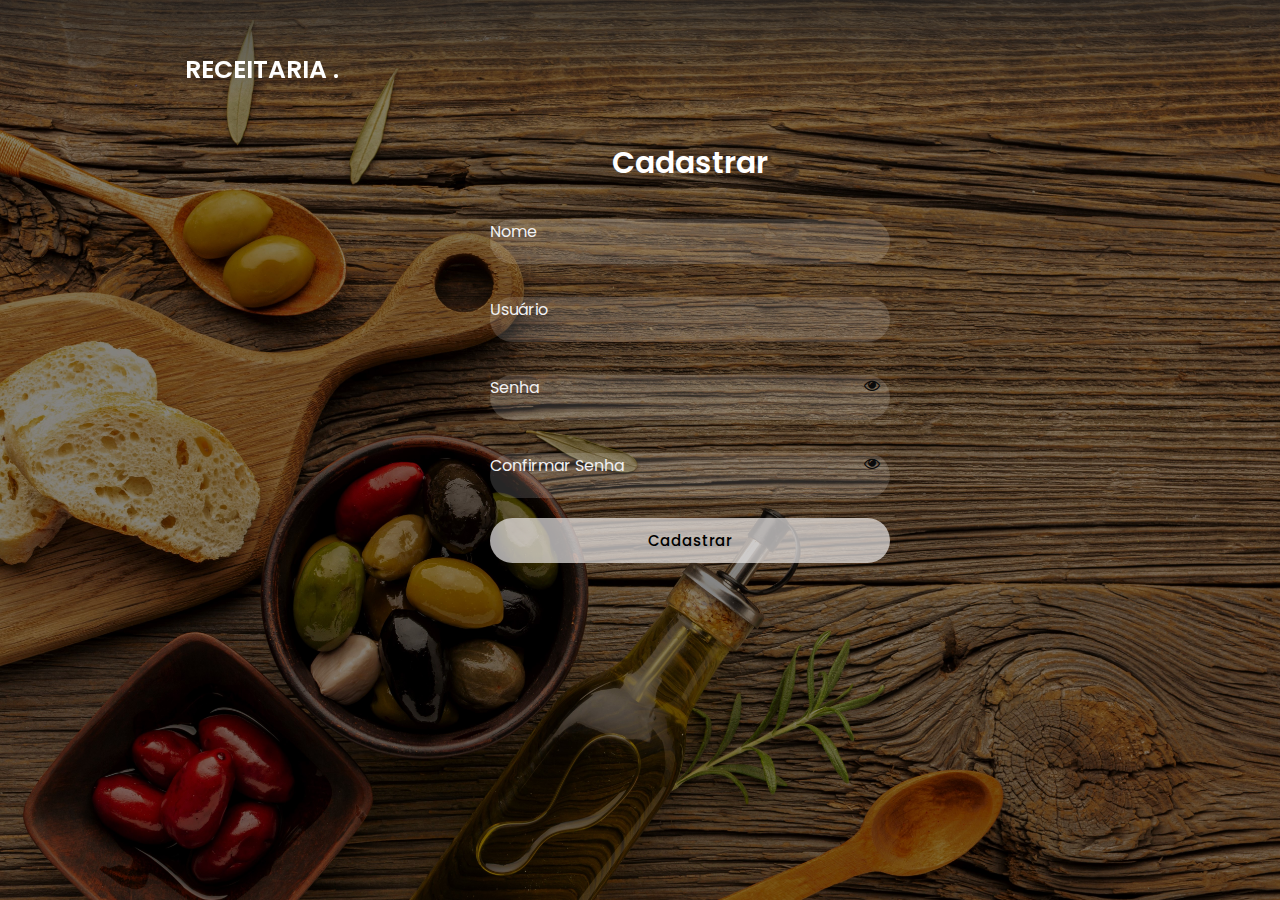
<file: adju/html/cadast.html>
<!DOCTYPE html>
<html lang="pt-br">
  <head>
    <meta charset="UTF-8" >
    <meta name="viewport" content="width=device-width, initial-scale=1.0">
    <link rel="stylesheet" href="https://stackpath.bootstrapcdn.com/font-awesome/4.7.0/css/font-awesome.min.css">
    <link rel="stylesheet" href="../css/cadast.css"/>
    <title>Cadastrar</title>
  </head>
  <body>

    <nav class="nav">
        <div class="nav-logo">
            <p>RECEITARIA .</p>
        </div>
    </nav>
    <div class="container">
      <div class="card">
        <h1>Cadastrar</h1>

        <div id="msgError"></div>
        <div id="msgSuccess"></div>

        <div class="label-float">
          <input type="text" id="nome" placeholder=" " required>
          <label id="labelNome" for="nome">Nome</label>
        </div>

        <div class="label-float">
          <input type="text" id="usuario" placeholder=" " required>
          <label id="labelUsuario" for="usuario">Usuário</label>
        </div>

        <div class="label-float">
          <input type="password" id="senha" placeholder=" " required>
          <label id="labelSenha" for="senha">Senha</label>
          <i id="verSenha" class="fa fa-eye" aria-hidden="true"></i>
        </div>

        <div class="label-float">
          <input type="password" id="confirmSenha" placeholder=" " required>
          <label id="labelConfirmSenha" for="confirmSenha"
          >Confirmar Senha</label
          >
          <i id="verConfirmSenha" class="fa fa-eye" aria-hidden="true"></i>
        </div>

        <div class="justify-center">
          <button onclick="cadastrar()">Cadastrar</button>
        </div>
      </div>
    </div>

    <script src="../js/cadast.js"></script>
  </body>
</html>
</file>
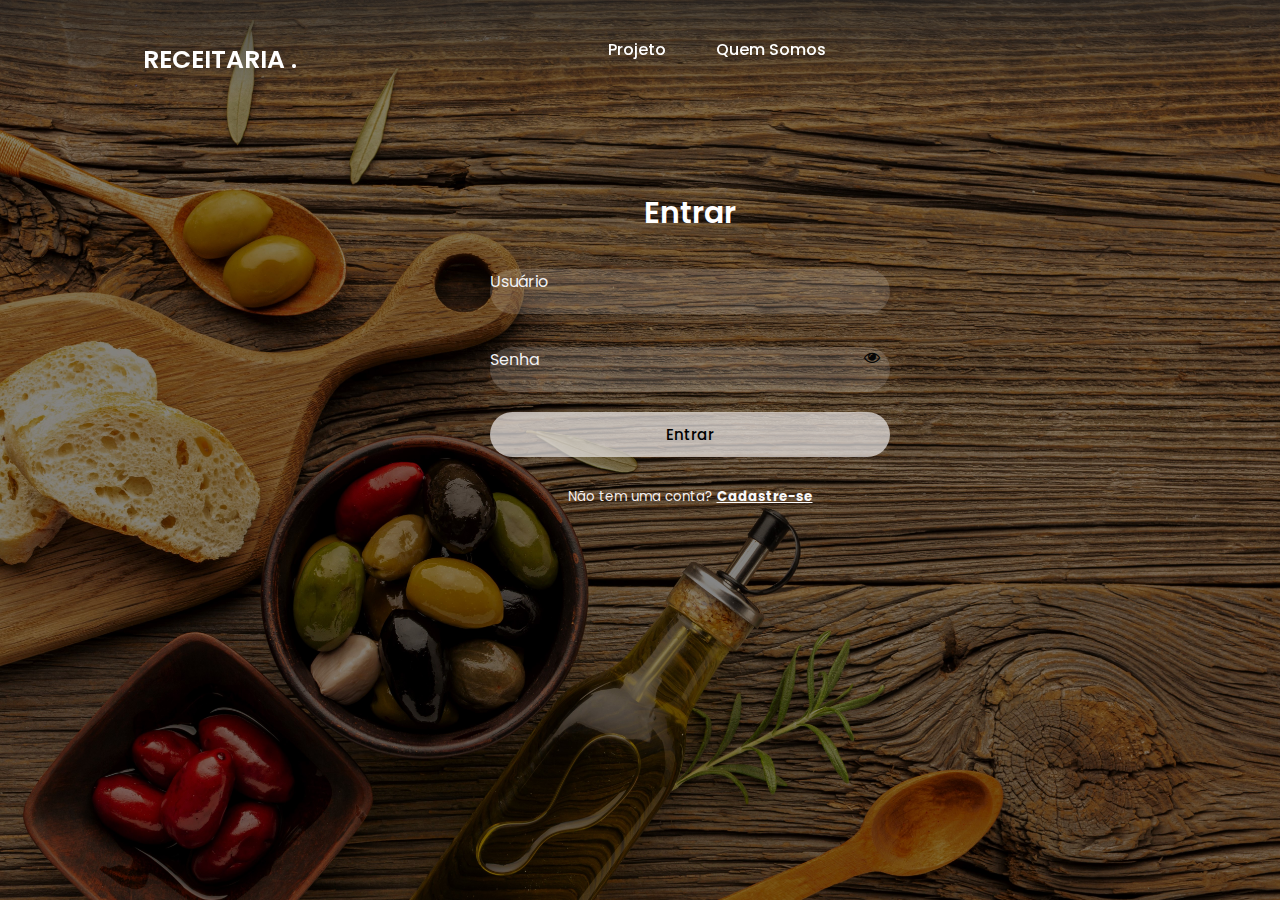
<file: adju/html/login.html>
<!DOCTYPE html>
<html lang="pt-br">
<head>
    <meta charset="UTF-8">
    <meta name="viewport" content="width=device-width, initial-scale=1.0">
    <link rel="stylesheet" href="https://stackpath.bootstrapcdn.com/font-awesome/4.7.0/css/font-awesome.min.css">
    <link rel="stylesheet" href="../css/login.css">
    <title>Login</title>
</head>
<body>
    <nav class="nav">
        <div class="nav-logo">
            <p>RECEITARIA .</p>
        </div>
        <div class="nav-menu" id="navMenu">
            <ul>
                <li><a href="#" class="link">Projeto</a></li>
                <li><a href="#" class="link">Quem Somos</a></li>
            </ul>
        </div>
      </div>
      <div class="nav-menu-btn">
          <i class="bx bx-menu" onclick="myMenuFunction()"></i>
      </div>
  </nav>

        <div class="container">
          <div class="form-box">
              <h1>Entrar</h1>
              <div id="msgError"></div>
              <div class="label-float">
                  <input type="text" class="input-field" id="usuario" placeholder="" required />
                  <label id="userLabel" for="usuario">Usuário</label>
                  <i class="bx bx-user"></i>
              </div>
              <div class="label-float">
                  <input type="password" class="input-field" id="senha" placeholder="" required />
                  <label id="senhaLabel" for="senha">Senha</label>
                  <i id="verSenha" class="fa fa-eye" aria-hidden="true"></i>
              </div>
  
              <div class="justify-center">
                  <button onclick="entrar()">Entrar</button>
              </div>
              <p>Não tem uma conta? <a href="../html/cadast.html">Cadastre-se</a></p>
          </div>
      </div>
  
      <script src="../js/login.js"></script>
  </body>
  </html>
</file>
<file: adju/css/cadast.css>
@import url('https://fonts.googleapis.com/css2?family=Poppins:wght@400;500;600;700&display=swap');

*{  
  margin: 0;
  padding: 0;
  box-sizing: border-box;
  font-family: 'Poppins', sans-serif;
}
body {
  background-image: url("../images/homes1.jpg");
  background-size: cover;
  background-repeat: no-repeat;
  background-attachment: fixed;
  overflow: hidden;
  
}

.container {
  position: absolute;
  left: 50px;
  width: 500px;
  display: flex;
  justify-content: center;
  width: 100%;
  margin-top: 140px;;
}

.nav{
  position: fixed;
  top: 0;
  display: flex;
  justify-content: space-around;
  width: 100%;
  height: 100px;
  line-height: 100px;
  background: linear-gradient(rgba(39,39,39, 0.6), transparent);
  z-index: 100;
  font-size: 565px;
  font-family: Poppins;
  
}
.nav-logo p{
  position: absolute; 
  top: 10px; 
  left: 185px; 
  color: #fff;
  font-weight: 600;
  font-size: 25px;

}

.card {
  align-items: center;
  justify-content: center;
  overflow: hidden;
  z-index: 23;
  padding:0px 0 20px 20;
  left: 50px;
  width: 400px;
}
.btn:hover{
  background: rgba(240, 236, 236, 0.3);
}

h1{
  color: #fff;
  font-size: 30px;
  text-align: center;
  padding: 0px 0 0px 0;
  font-weight: 600;
  text-decoration: none
}

p{
  color: #f5f0f0;
  font-size: 10pt;
  text-align: center;
  padding: 10px 0;

}


.label-float input{
  font-size: 15px;
  font-weight: 500;
  color: black;
  height: 45px;
  width: 100%;
  border: none;
  border-radius: 30px;
  outline: none;
  background: rgba(255, 255, 255, 0.15);
  cursor: pointer;
  transition: .3s ;
  
}

.input-field{
  font-size: 15px;
  background: rgba(255, 255, 255, 0.15);
  height: 50px;
  width: 100%;
  padding: 0 10px 0 45px;
  border: none;
  border-radius: 30px;
  outline: none;
  transition: .2s ease;
}
.input-field:hover, .input-field:focus{
  background: rgba(255, 255, 255, 0.15);
}
::-webkit-input-placeholder{
  color: #fff;
}
.input-box i{
  position: relative;
  top: -35px;
  left: 17px;
  color: #d7136b;
}

.label-float{
  position: relative;
  padding-top: 13px;
  margin-top: 5%;
  margin-bottom: 5%;
}

.label-float input:focus{
  border-bottom: 2px solid #f3f2fc;
}

.label-float label{
  color: #f1f1f3;
  pointer-event: none;
  position: absolute;
  top: 0;
  left: 0;
  margin-top: 13px;
  transition: all .3s ease-out;
}

.label-float input:focus + label,
.label-float input:valid + label{
  font-size: 13px;
  margin-top: 0;
  color: #d3d3d8
}

button{
  font-size: 15px;
  font-weight: 500;
  color: black;
  height: 45px;
  width: 100%;
  border: none;
  border-radius: 30px;
  outline: none;
  background: rgba(236, 233, 233, 0.7);
  cursor: pointer;
  transition: .3s ;
}

button:hover{
  background: rgba(255, 255, 255, 0.4);
}

.justify-center{
  display: flex;
  justify-content: center;
}

.fa-eye{
  position: absolute;
  top: 15px;
  right: 10px;
  cursor: pointer;
  color: #0b0b0b;
}

#msgError{
  text-align: center;
  color: #ff0000;
  background-color: #ffbbbb;
  padding: 10px;
  border-radius: 4px;
  display: none;
}

#msgSuccess{
  text-align: center;
  color: #00bb00;
  padding: 10px;
  border-radius: 4px;
  display: none;
  background-color: #A6FFBC;

}
</file>
<file: adju/css/login.css>
@import url('https://fonts.googleapis.com/css2?family=Poppins:wght@400;500;600;700&display=swap');


*{  
  margin: 0;
  padding: 0;
  box-sizing: border-box;
  font-family: 'Poppins', sans-serif;
}
body{
  background: url("../images/homes1.jpg");
  background-size: cover;
  background-repeat: no-repeat;
  background-attachment: fixed;
  overflow: hidden;
}

.container {
  position: absolute;
  left: 50px;
  width: 500px;
  display: flex;
  justify-content: center;
  width: 100%;
  margin-top: 190px;
  
}

.nav{
  position: fixed;
  top: 0;
  display: flex;
  justify-content: space-around;
  width: 100%;
  height: 100px;
  line-height: 100px;
  background: linear-gradient(rgba(39,39,39, 0.6), transparent);
  z-index: 100;
}
.nav-logo p{
  color: white;
  font-size: 25px;
  font-weight: 600;
}
.nav-menu ul{
  display: flex;
}
.nav-menu ul li{
  list-style-type: none;
}
.nav-menu ul li .link{
  text-decoration: none;
  font-weight: 500;
  color: #fff;
  padding-bottom: 15px;
  margin: 0 25px;
}
.link:hover, .active{
  border-bottom: 2px solid #fff;
}

.form-box{
  align-items: center;
  justify-content: center;
  overflow: hidden;
  z-index: 23;
  padding:0px 0 20px 20;
  left: 50px;
  width: 400px;
}
.btn:hover{
  background: rgba(240, 236, 236, 0.3);
}

h1{
  color: #fff;
  font-size: 30px;
  text-align: center;
  padding: 0px 0 0px 0;
  font-weight: 600;
  text-decoration: none
}
.two-forms{
  display: flex;
  gap: 10px;
}

.label-float input{
  font-size: 15px;
  font-weight: 500;
  color: black;
  height: 45px;
  width: 100%;
  border: none;
  border-radius: 30px;
  outline: none;
  background: rgba(255, 255, 255, 0.15);
  cursor: pointer;
  transition: .3s ;
  
}

.input-field{
  font-size: 15px;
  background: rgba(255, 255, 255, 0.15);
  height: 50px;
  width: 100%;
  padding: 0 10px 0 45px;
  border: none;
  border-radius: 30px;
  outline: none;
  transition: .2s ease;
}
.input-field:hover, .input-field:focus{
  background: rgba(255, 255, 255, 0.15);
}
::-webkit-input-placeholder{
  color: #fff;
}
.input-box i{
  position: relative;
  top: -35px;
  left: 17px;
  color: #d7136b;
}

.label-float{
  position: relative;
  padding-top: 13px;
  margin-top: 5%;
  margin-bottom: 5%;
}

.label-float input:focus{
  border-bottom: 2px solid #f3f2fc;
}

.label-float label{
  color: #f1f1f3;
  pointer-event: none;
  position: absolute;
  top: 0;
  left: 0;
  margin-top: 13px;
  transition: all .3s ease-out;
}

.label-float input:focus + label,
.label-float input:valid + label{
  font-size: 13px;
  margin-top: 0;
  color: #d3d8d4
}

.justify-center{
  display: flex;
  justify-content: center;  
}
.fa-eye{
  position: absolute;
  top: 15px;
  right: 10px;
  cursor: pointer;
  color: #060606;
}


button{
  font-size: 15px;
  font-weight: 500;
  color: black;
  height: 45px;
  width: 100%;
  border: none;
  border-radius: 30px;
  outline: none;
  background: rgba(236, 233, 233, 0.7);
  cursor: pointer;
  transition: .3s ;
}

.justify-center button {
  margin-bottom: 20px; /* Adiciona margem na parte inferior do botão */
}


button:hover{
  background: rgba(255, 255, 255, 0.4);
}

p{
  color: #f5f0f0;
  font-size: 10pt;
  text-align: center;
  padding: 10px 0;

}

a{
  color: #faf9fa;
  font-weight: bold;
  text-decoration: none;
  transition: all .3s ease-out;
  text-decoration: underline;
}

a:hover{
  text-decoration: underline;
}

 #msgError{
  text-align: center;
  color: #ff0000;
  background-color: #ffbbbb;
  padding: 10px;
  border-radius: 4px;
  display: none;
}
</file>
